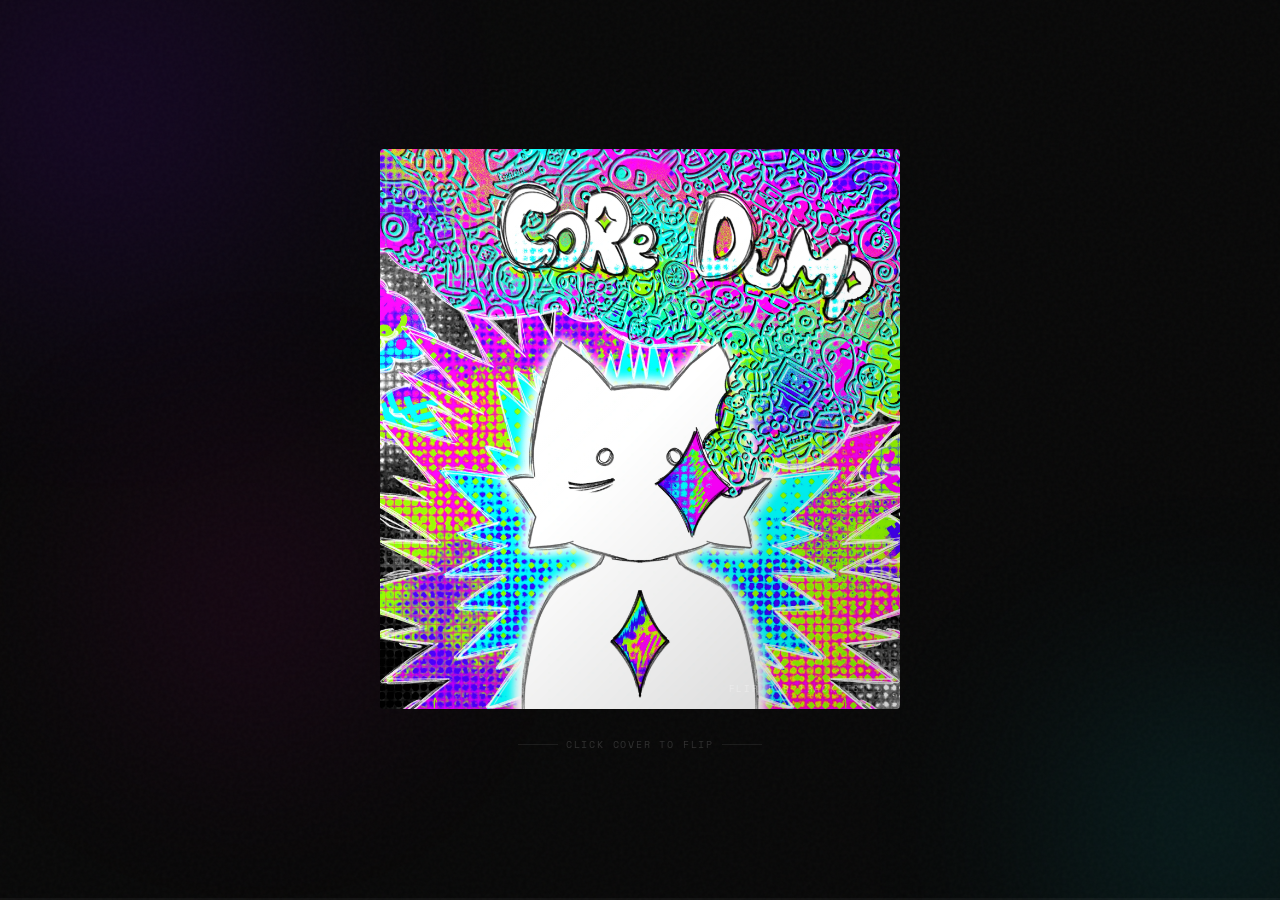
<file: core-dump.html>
<!DOCTYPE html>
<html lang="en">
<head>
<meta charset="UTF-8">
<meta name="viewport" content="width=device-width, initial-scale=1.0">
<title>Core Dump — RedtailWorks</title>
<meta property="og:title" content="Core Dump — RedtailWorks">
<meta property="og:description" content="breakcore / trap / speedcore · Portland, OR">
<meta property="og:image" content="core-dump-media/AlbumCover1.webp">
<meta property="og:url" content="https://redtail.works/core-dump">
<style>
  @import url('https://fonts.googleapis.com/css2?family=Space+Mono:ital,wght@0,400;0,700;1,400&family=Bebas+Neue&display=swap');

  *, *::before, *::after { box-sizing: border-box; margin: 0; padding: 0; }

  :root {
    --cyan:    #00f5ff;
    --magenta: #ff00cc;
    --purple:  #7b00ff;
    --dark:    #080808;
    --card-w:  520px;
    --card-h:  560px;
  }

  html, body {
    height: 100%;
  }

  body {
    background: var(--dark);
    min-height: 100vh;
    display: flex;
    flex-direction: column;
    align-items: center;
    justify-content: center;
    gap: 28px;
    font-family: 'Space Mono', monospace;
    overflow: hidden;
    position: relative;
  }

  /* grain overlay */
  body::before {
    content: '';
    position: fixed; inset: 0;
    background-image: url("data:image/svg+xml,%3Csvg viewBox='0 0 256 256' xmlns='http://www.w3.org/2000/svg'%3E%3Cfilter id='n'%3E%3CfeTurbulence type='fractalNoise' baseFrequency='0.9' numOctaves='4' stitchTiles='stitch'/%3E%3C/filter%3E%3Crect width='100%25' height='100%25' filter='url(%23n)' opacity='0.08'/%3E%3C/svg%3E");
    pointer-events: none; z-index: 0; opacity: 0.4;
  }

  /* ambient blobs */
  .blob {
    position: fixed; border-radius: 50%;
    filter: blur(120px); opacity: 0.12;
    pointer-events: none; z-index: 0;
  }
  .blob-1 { width:400px;height:400px;background:var(--purple);top:-100px;left:-100px; }
  .blob-2 { width:300px;height:300px;background:var(--cyan);bottom:-80px;right:-80px; }
  .blob-3 { width:250px;height:250px;background:var(--magenta);bottom:20%;left:10%; }

  /* ── CARD SCENE ── */
  .scene {
    width: var(--card-w);
    height: var(--card-h);
    perspective: 1200px;
    position: relative; z-index: 1;
  }

  .card {
    width: 100%; height: 100%;
    position: relative;
    transform-style: preserve-3d;
    transition: transform 0.75s cubic-bezier(0.4, 0.2, 0.2, 1);
    will-change: transform;
  }
  .card.flipped { transform: rotateY(180deg); }

  .face {
    position: absolute; inset: 0;
    backface-visibility: hidden;
    -webkit-backface-visibility: hidden;
    border-radius: 4px;
    overflow: hidden;
  }

  /* ── FRONT ── */
  .front { background: #000; cursor: pointer; }

  .front .cover-img {
    width: 100%; height: 100%;
    object-fit: cover;
    position: absolute; inset: 0;
    transition: opacity 0.4s ease;
  }

  /* gloss */
  .front::after {
    content: '';
    position: absolute; inset: 0;
    background: linear-gradient(135deg,
      rgba(255,255,255,0.07) 0%,
      transparent 50%,
      rgba(0,0,0,0.18) 100%);
    pointer-events: none; z-index: 2;
  }

  .front-label {
    position: absolute; bottom: 14px; right: 16px;
    z-index: 3; font-size: 9px; letter-spacing: 0.2em;
    text-transform: uppercase; color: rgba(255,255,255,0.3);
    pointer-events: none;
  }

  /* ── BACK ── */
  .back {
    background: #0a0a0a;
    transform: rotateY(180deg);
    display: flex; flex-direction: column;
    border: 1px solid rgba(255,255,255,0.06);
  }

  /* corner accents */
  .corner {
    position: absolute; width: 14px; height: 14px;
    pointer-events: none; z-index: 5;
  }
  .corner-tl { top:8px;left:8px;   border-top:1px solid var(--cyan);border-left:1px solid var(--cyan); }
  .corner-tr { top:8px;right:8px;  border-top:1px solid var(--cyan);border-right:1px solid var(--cyan); }
  .corner-bl { bottom:8px;left:8px; border-bottom:1px solid var(--cyan);border-left:1px solid var(--cyan); }
  .corner-br { bottom:8px;right:8px;border-bottom:1px solid var(--cyan);border-right:1px solid var(--cyan); }

  /* back header */
  .back-header {
    padding: 18px 24px 12px;
    border-bottom: 1px solid rgba(255,255,255,0.07);
    display: flex; justify-content: space-between; align-items: flex-end;
    flex-shrink: 0;
  }

  .back-header .titles { display: flex; flex-direction: column; gap: 2px; }

  .back-header .artist {
    font-size: 9px; letter-spacing: 0.22em;
    text-transform: uppercase; color: rgba(255,255,255,0.3);
  }

  .back-header .album-title {
    font-family: 'Bebas Neue', sans-serif;
    font-size: 38px; letter-spacing: 0.04em; line-height: 1; color: #fff;
    text-shadow: 2px 0 0 var(--cyan), -2px 0 0 var(--magenta);
  }

  .header-right { display: flex; flex-direction: column; align-items: flex-end; gap: 6px; }

  .next-thumb {
    width: 44px; height: 44px; object-fit: cover;
    border-radius: 2px; opacity: 0.45;
    border: 1px solid rgba(255,255,255,0.1);
    transition: opacity 0.3s;
  }

  .variant-dots { display: flex; gap: 5px; }
  .dot {
    width: 5px; height: 5px; border-radius: 50%;
    background: rgba(255,255,255,0.15);
    transition: background 0.3s, transform 0.3s;
  }
  .dot.active { background: var(--cyan); transform: scale(1.4); }

  /* ── TRACKLIST ── */
  .tracklist {
    flex: 1; padding: 6px 0;
    overflow-y: auto;
    scrollbar-width: thin;
    scrollbar-color: rgba(255,255,255,0.08) transparent;
  }
  .tracklist::-webkit-scrollbar { width: 3px; }
  .tracklist::-webkit-scrollbar-thumb { background: rgba(255,255,255,0.1); border-radius: 2px; }

  .track {
    display: grid;
    grid-template-columns: 32px 1fr 40px 22px;
    align-items: center;
    gap: 8px; padding: 8px 24px;
    cursor: pointer; position: relative;
    transition: background 0.15s;
  }
  .track:hover  { background: rgba(255,255,255,0.04); }
  .track.playing { background: rgba(0,245,255,0.05); }
  .track.playing .track-name { color: var(--cyan); }
  .track.playing .track-num  { color: var(--cyan); }
  .track.unavailable { opacity: 0.3; cursor: default; }

  .track-num {
    font-size: 10px; color: rgba(255,255,255,0.2);
    text-align: right; transition: color 0.2s;
  }
  .track-name {
    font-size: 11.5px; color: rgba(255,255,255,0.7);
    letter-spacing: 0.02em;
    white-space: nowrap; overflow: hidden; text-overflow: ellipsis;
    transition: color 0.2s;
  }
  .track-dur {
    font-size: 10px; color: rgba(255,255,255,0.2);
    text-align: right; white-space: nowrap;
  }

  .track-icon {
    display: flex; align-items: center; justify-content: center;
    opacity: 0; transition: opacity 0.15s;
  }
  .track:not(.unavailable):hover .track-icon,
  .track.playing .track-icon { opacity: 1; }

  .play-svg, .pause-svg { width: 11px; height: 11px; fill: var(--cyan); }
  .track:not(.playing) .pause-svg { display: none; }
  .track.playing .play-svg { display: none; }

  .progress-bar {
    position: absolute; bottom: 0; left: 24px; right: 24px;
    height: 1px; background: rgba(255,255,255,0.06); display: none;
  }
  .track.playing .progress-bar { display: block; }
  .progress-fill { height: 100%; background: var(--cyan); width: 0%; }

  /* ── FOOTER ── */
  .back-footer {
    padding: 10px 24px 14px;
    border-top: 1px solid rgba(255,255,255,0.07);
    display: flex; justify-content: space-between; align-items: center;
    flex-shrink: 0;
  }

  .links { display: flex; flex-direction: column; gap: 3px; }
  .links a {
    font-size: 8.5px; letter-spacing: 0.12em; text-transform: uppercase;
    color: rgba(255,255,255,0.22); text-decoration: none;
    transition: color 0.2s;
  }
  .links a:hover { color: var(--cyan); }

  .flip-btn {
    font-size: 9px; letter-spacing: 0.15em; text-transform: uppercase;
    color: rgba(255,255,255,0.2); cursor: pointer;
    border: 1px solid rgba(255,255,255,0.1);
    padding: 5px 10px; border-radius: 2px;
    background: none; font-family: 'Space Mono', monospace;
    transition: color 0.2s, border-color 0.2s;
  }
  .flip-btn:hover { color: var(--cyan); border-color: var(--cyan); }

  /* ── HINT ── */
  .hint {
    font-size: 10px; letter-spacing: 0.18em; text-transform: uppercase;
    color: rgba(255,255,255,0.16); z-index: 1; user-select: none;
    display: flex; align-items: center; gap: 8px;
    transition: opacity 0.3s;
  }
  .hint::before, .hint::after {
    content: ''; width: 40px; height: 1px;
    background: rgba(255,255,255,0.08);
  }

  /* ── GLOBAL PROGRESS BAR ── */
  .player-bar {
    position: fixed; bottom: 0; left: 0; right: 0;
    height: 2px; background: rgba(255,255,255,0.04); z-index: 10;
  }
  .player-bar-fill {
    height: 100%;
    background: linear-gradient(90deg, var(--purple), var(--cyan));
    width: 0%; transition: width 0.5s linear;
  }

  /* ── RESPONSIVE ── */
  @media (max-width: 560px) {
    :root { --card-w: 94vw; --card-h: 94vw; }
    .back-header .album-title { font-size: 28px; }
  }
</style>
</head>
<body>

<div class="blob blob-1"></div>
<div class="blob blob-2"></div>
<div class="blob blob-3"></div>

<div class="scene">
  <div class="card" id="card">

    <!-- FRONT -->
    <div class="face front" onclick="flipCard()">
      <img class="cover-img" id="cover-0" src="core-dump-media/AlbumCover1.webp" alt="Core Dump — Cover 1">
      <img class="cover-img" id="cover-1" src="core-dump-media/AlbumCover2.webp" alt="Core Dump — Cover 2" style="opacity:0;">
      <img class="cover-img" id="cover-2" src="core-dump-media/AlbumCover3.webp" alt="Core Dump — Cover 3" style="opacity:0;">
      <span class="front-label">flip for tracklist ↻</span>
    </div>

    <!-- BACK -->
    <div class="face back">
      <div class="corner corner-tl"></div>
      <div class="corner corner-tr"></div>
      <div class="corner corner-bl"></div>
      <div class="corner corner-br"></div>

      <div class="back-header">
        <div class="titles">
          <span class="artist">RedtailWorks</span>
          <span class="album-title">Core Dump</span>
        </div>
        <div class="header-right">
          <img class="next-thumb" id="next-thumb" src="core-dump-media/AlbumCover2.webp" alt="Next cover">
          <div class="variant-dots">
            <div class="dot active" id="dot-0"></div>
            <div class="dot" id="dot-1"></div>
            <div class="dot" id="dot-2"></div>
          </div>
        </div>
      </div>

      <div class="tracklist" id="tracklist"></div>

      <div class="back-footer">
        <div class="links">
          <a href="https://redtail.works" target="_blank">redtail.works</a>
          <a href="https://redtailworks.bandcamp.com" target="_blank">bandcamp</a>
          <a href="https://foxiren.carrd.co/" target="_blank">art: foxiren</a>
          <a href="https://www.instagram.com/0foxiren" target="_blank">foxiren on ig</a>
        </div>
        <button class="flip-btn" onclick="flipCard()">↻ flip</button>
      </div>
    </div>

  </div>
</div>

<div class="hint" id="hint">click cover to flip</div>
<div class="player-bar"><div class="player-bar-fill" id="bar-fill"></div></div>
<audio id="audio-player"></audio>

<script>
  // ── CONFIG ───────────────────────────────────────────────────────────────
  // All media lives in core-dump-media/
  // Filenames must match exactly (case-sensitive on Linux servers).
  // Audio format-sniffing tries each extension in order until one loads.

  const MEDIA = 'core-dump-media/';

  const covers = [
    MEDIA + 'AlbumCover1.webp',
    MEDIA + 'AlbumCover2.webp',
    MEDIA + 'AlbumCover3.webp',
  ];

  const tracks = [
    { title: 'RedtailWorks - Core Dump - 01 Fracture',    display: 'Fracture'    },
    { title: 'RedtailWorks - Core Dump - 02 Glass',       display: 'Glass'       },
    { title: 'RedtailWorks - Core Dump - 03 God Machine', display: 'God Machine' },
    { title: 'RedtailWorks - Core Dump - 04 Manhunt',     display: 'Manhunt'     },
    { title: 'RedtailWorks - Core Dump - 05 Puddles',     display: 'Puddles'     },
    { title: 'RedtailWorks - Core Dump - 06 Rot',         display: 'Rot'         },
    { title: 'RedtailWorks - Core Dump - 07 Specter',     display: 'Specter'     },
    { title: 'RedtailWorks - Core Dump - 08 japaneese',  display: '優雅な終了'  },
  ];

  // Formats tried in order — mp3 first since that's what we're serving
  const FORMATS = ['mp3', 'flac', 'wav', 'ogg', 'aac', 'm4a', 'opus'];

  // ── STATE ────────────────────────────────────────────────────────────────
  let isFlipped      = false;
  let currentVariant = 0;
  let currentTrack   = -1;
  let isPlaying      = false;

  const card    = document.getElementById('card');
  const audio   = document.getElementById('audio-player');
  const barFill = document.getElementById('bar-fill');
  const hint    = document.getElementById('hint');

  // Resolved src cache: title → { src, duration } | null
  const resolved = {};

  // ── FORMAT RESOLUTION ────────────────────────────────────────────────────
  function resolveTrack(title) {
    if (resolved[title] !== undefined) return Promise.resolve(resolved[title]);

    return new Promise(resolve => {
      let idx = 0;
      function tryNext() {
        if (idx >= FORMATS.length) { resolved[title] = null; resolve(null); return; }
        const src = `${MEDIA}${encodeURIComponent(title)}.${FORMATS[idx++]}`;
        const probe = new Audio();
        probe.preload = 'metadata';
        probe.src = src;
        probe.addEventListener('loadedmetadata', () => {
          resolved[title] = { src, duration: probe.duration };
          resolve(resolved[title]);
        });
        probe.addEventListener('error', tryNext);
      }
      tryNext();
    });
  }

  function fmt(s) {
    if (!isFinite(s) || s <= 0) return '—:——';
    return `${Math.floor(s / 60)}:${String(Math.floor(s % 60)).padStart(2, '0')}`;
  }

  // ── BUILD TRACKLIST ──────────────────────────────────────────────────────
  const list = document.getElementById('tracklist');

  tracks.forEach((t, i) => {
    const row = document.createElement('div');
    row.className = 'track';
    row.id = `track-${i}`;
    row.innerHTML = `
      <span class="track-num">${String(i + 1).padStart(2, '0')}</span>
      <span class="track-name">${t.display}</span>
      <span class="track-dur" id="dur-${i}">…</span>
      <span class="track-icon">
        <svg class="play-svg"  viewBox="0 0 24 24"><polygon points="5,3 19,12 5,21"/></svg>
        <svg class="pause-svg" viewBox="0 0 24 24"><rect x="5" y="3" width="4" height="18"/><rect x="15" y="3" width="4" height="18"/></svg>
      </span>
      <div class="progress-bar"><div class="progress-fill" id="prog-${i}"></div></div>
    `;
    row.addEventListener('click', () => playTrack(i));
    list.appendChild(row);

    // Pre-load duration
    resolveTrack(t.title).then(result => {
      const durEl = document.getElementById(`dur-${i}`);
      if (result) {
        durEl.textContent = fmt(result.duration);
      } else {
        durEl.textContent = '—:——';
        row.classList.add('unavailable');
        row.title = 'File not found in core-dump-media/';
      }
    });
  });

  // ── PLAYBACK ─────────────────────────────────────────────────────────────
  function playTrack(i) {
    const row = document.getElementById(`track-${i}`);
    if (row.classList.contains('unavailable')) return;

    if (currentTrack === i && isPlaying) {
      audio.pause();
      isPlaying = false;
      setActive(-1);
      return;
    }

    resolveTrack(tracks[i].title).then(result => {
      if (!result) return;
      currentTrack = i;
      audio.src = result.src;
      audio.play().catch(e => console.warn('Playback:', e));
      isPlaying = true;
      setActive(i);
    });
  }

  function setActive(idx) {
    document.querySelectorAll('.track').forEach(el => el.classList.remove('playing'));
    if (idx >= 0) document.getElementById(`track-${idx}`).classList.add('playing');
  }

  audio.addEventListener('timeupdate', () => {
    if (!audio.duration) return;
    const pct = (audio.currentTime / audio.duration) * 100;
    barFill.style.width = pct + '%';
    if (currentTrack >= 0) {
      const prog = document.getElementById(`prog-${currentTrack}`);
      if (prog) prog.style.width = pct + '%';
    }
  });

  audio.addEventListener('ended', () => {
    // Find next playable track
    let next = (currentTrack + 1) % tracks.length;
    const start = next;
    while (document.getElementById(`track-${next}`).classList.contains('unavailable')) {
      next = (next + 1) % tracks.length;
      if (next === start) return; // all unavailable
    }
    playTrack(next);
    document.getElementById(`track-${next}`).scrollIntoView({ behavior: 'smooth', block: 'nearest' });
  });

  audio.addEventListener('play',  () => { isPlaying = true; });
  audio.addEventListener('pause', () => { isPlaying = false; });

  // ── FLIP ─────────────────────────────────────────────────────────────────
  function flipCard() {
    isFlipped = !isFlipped;
    card.classList.toggle('flipped', isFlipped);
    hint.textContent = isFlipped ? 'click ↻ to flip back' : 'click cover to flip';

    if (!isFlipped) {
      setTimeout(() => {
        currentVariant = (currentVariant + 1) % covers.length;
        showCover(currentVariant);
      }, 375);
    }
  }

  // ── COVER ROTATION ───────────────────────────────────────────────────────
  function showCover(idx) {
    covers.forEach((_, i) => {
      document.getElementById(`cover-${i}`).style.opacity = i === idx ? '1' : '0';
    });
    for (let i = 0; i < 3; i++) {
      document.getElementById(`dot-${i}`).classList.toggle('active', i === idx);
    }
    document.getElementById('next-thumb').src = covers[(idx + 1) % covers.length];
  }
</script>
</body>
</html>
</file>
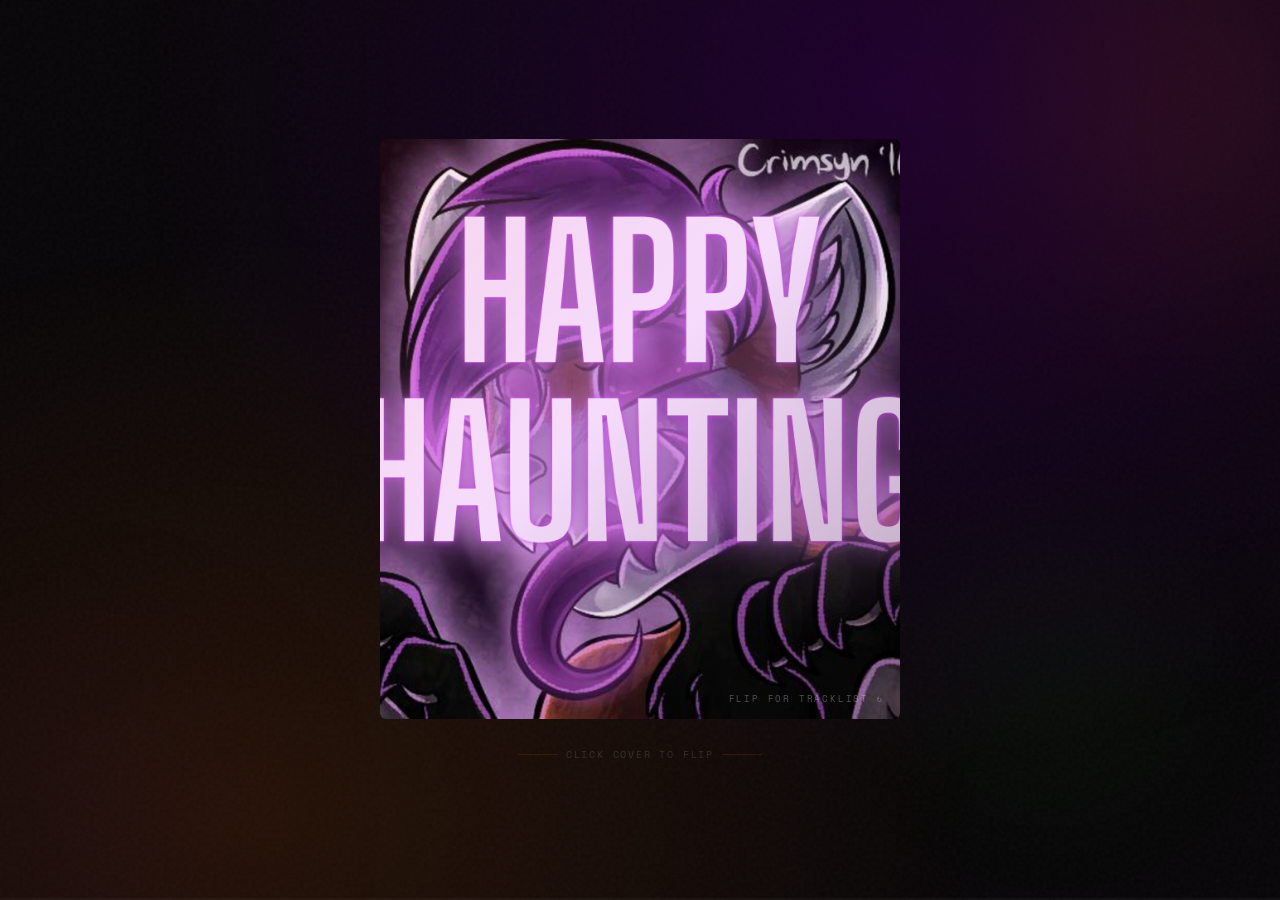
<file: happy-haunting.html>
<!DOCTYPE html>
<html lang="en">
<head>
<meta charset="UTF-8">
<meta name="viewport" content="width=device-width, initial-scale=1.0">
<title>Happy Haunting — RedtailWorks</title>
<meta property="og:title" content="Happy Haunting — RedtailWorks">
<meta property="og:description" content="Halloween instrumental · Portland, OR">
<meta property="og:image" content="happy-haunting-media/AlbumCover1.webp">
<meta property="og:url" content="https://redtail.works/happy-haunting">
<style>
  @import url('https://fonts.googleapis.com/css2?family=Creepster&family=Space+Mono:wght@400;700&display=swap');

  *, *::before, *::after { box-sizing: border-box; margin: 0; padding: 0; }

  :root {
    --orange:     #ff6a00;
    --orange-dim: #c44a00;
    --green:      #39ff14;
    --green-dim:  #1a7a00;
    --purple:     #2a003f;
    --bone:       #e8dfc0;
    --dark:       #080608;
    --card-w:     520px;
    --card-h:     580px;
  }

  html, body { height: 100%; }

  body {
    background: var(--dark);
    min-height: 100vh;
    display: flex;
    flex-direction: column;
    align-items: center;
    justify-content: center;
    gap: 28px;
    font-family: 'Space Mono', monospace;
    overflow: hidden;
    position: relative;
  }

  /* subtle moonlit bg gradient */
  body::after {
    content: '';
    position: fixed; inset: 0;
    background: radial-gradient(ellipse at 70% 10%, rgba(42,0,63,0.7) 0%, transparent 60%),
                radial-gradient(ellipse at 20% 90%, rgba(255,106,0,0.12) 0%, transparent 50%);
    pointer-events: none; z-index: 0;
  }

  /* grain */
  body::before {
    content: '';
    position: fixed; inset: 0;
    background-image: url("data:image/svg+xml,%3Csvg viewBox='0 0 256 256' xmlns='http://www.w3.org/2000/svg'%3E%3Cfilter id='n'%3E%3CfeTurbulence type='fractalNoise' baseFrequency='0.85' numOctaves='4' stitchTiles='stitch'/%3E%3C/filter%3E%3Crect width='100%25' height='100%25' filter='url(%23n)' opacity='0.07'/%3E%3C/svg%3E");
    pointer-events: none; z-index: 0; opacity: 0.5;
  }

  /* floating ember blobs */
  .blob {
    position: fixed; border-radius: 50%;
    filter: blur(100px); opacity: 0.15;
    pointer-events: none; z-index: 0;
  }
  .blob-1 { width:350px;height:350px;background:var(--orange);top:-80px;right:-60px; }
  .blob-2 { width:280px;height:280px;background:var(--purple);bottom:-60px;left:-60px; }
  .blob-3 { width:200px;height:200px;background:var(--green);bottom:15%;right:10%;opacity:0.08; }

  /* ── CARD SCENE ── */
  .scene {
    width: var(--card-w);
    height: var(--card-h);
    perspective: 1200px;
    position: relative; z-index: 1;
  }

  .card {
    width: 100%; height: 100%;
    position: relative;
    transform-style: preserve-3d;
    transition: transform 0.8s cubic-bezier(0.4, 0.2, 0.2, 1);
    will-change: transform;
  }
  .card.flipped { transform: rotateY(180deg); }

  .face {
    position: absolute; inset: 0;
    backface-visibility: hidden;
    -webkit-backface-visibility: hidden;
    border-radius: 6px;
    overflow: hidden;
  }

  /* ── FRONT ── */
  .front { background: #000; cursor: pointer; }

  .front .cover-img {
    width: 100%; height: 100%;
    object-fit: cover;
    position: absolute; inset: 0;
    transition: opacity 0.4s ease;
  }

  /* vignette */
  .front::after {
    content: '';
    position: absolute; inset: 0;
    background: linear-gradient(135deg,
      rgba(255,106,0,0.06) 0%,
      transparent 45%,
      rgba(0,0,0,0.25) 100%);
    pointer-events: none; z-index: 2;
  }

  .front-label {
    position: absolute; bottom: 14px; right: 16px;
    z-index: 3; font-size: 9px; letter-spacing: 0.2em;
    text-transform: uppercase; color: rgba(255,255,255,0.3);
    pointer-events: none;
  }

  /* ── BACK ── */
  .back {
    background: #0c080f;
    transform: rotateY(180deg);
    display: flex; flex-direction: column;
    border: 1px solid rgba(255,106,0,0.15);
  }

  /* web corner accents */
  .corner {
    position: absolute; width: 18px; height: 18px;
    pointer-events: none; z-index: 5;
  }
  .corner-tl { top:8px;left:8px;   border-top:1px solid var(--orange-dim);border-left:1px solid var(--orange-dim); }
  .corner-tr { top:8px;right:8px;  border-top:1px solid var(--orange-dim);border-right:1px solid var(--orange-dim); }
  .corner-bl { bottom:8px;left:8px; border-bottom:1px solid var(--orange-dim);border-left:1px solid var(--orange-dim); }
  .corner-br { bottom:8px;right:8px;border-bottom:1px solid var(--orange-dim);border-right:1px solid var(--orange-dim); }

  /* back header */
  .back-header {
    padding: 18px 24px 12px;
    border-bottom: 1px solid rgba(255,106,0,0.1);
    display: flex; justify-content: space-between; align-items: flex-end;
    flex-shrink: 0;
  }

  .back-header .titles { display: flex; flex-direction: column; gap: 4px; }

  .back-header .artist {
    font-size: 9px; letter-spacing: 0.22em;
    text-transform: uppercase; color: rgba(255,255,255,0.3);
  }

  .back-header .album-title {
    font-family: 'Creepster', cursive;
    font-size: 44px; letter-spacing: 0.04em; line-height: 1;
    color: var(--orange);
    text-shadow:
      0 0 20px rgba(255,106,0,0.5),
      2px 2px 0 #3a0000;
  }

  .header-right { display: flex; flex-direction: column; align-items: flex-end; gap: 6px; }

  .next-thumb {
    width: 44px; height: 44px; object-fit: cover;
    border-radius: 3px; opacity: 0.45;
    border: 1px solid rgba(255,106,0,0.2);
    transition: opacity 0.3s;
  }

  .variant-dots { display: flex; gap: 5px; }
  .dot {
    width: 5px; height: 5px; border-radius: 50%;
    background: rgba(255,255,255,0.12);
    transition: background 0.3s, transform 0.3s;
  }
  .dot.active { background: var(--orange); transform: scale(1.4); }

  /* ── TRACKLIST ── */
  .tracklist {
    flex: 1; padding: 4px 0;
    overflow-y: auto;
    scrollbar-width: thin;
    scrollbar-color: rgba(255,106,0,0.15) transparent;
  }
  .tracklist::-webkit-scrollbar { width: 3px; }
  .tracklist::-webkit-scrollbar-thumb { background: rgba(255,106,0,0.2); border-radius: 2px; }

  .track {
    display: grid;
    grid-template-columns: 32px 1fr 40px 22px;
    align-items: center;
    gap: 8px; padding: 7px 24px;
    cursor: pointer; position: relative;
    transition: background 0.15s;
  }
  .track:hover   { background: rgba(255,106,0,0.06); }
  .track.playing { background: rgba(57,255,20,0.05); }
  .track.playing .track-name { color: var(--green); }
  .track.playing .track-num  { color: var(--green); }
  .track.unavailable { opacity: 0.3; cursor: default; }

  .track-num {
    font-size: 10px; color: rgba(255,255,255,0.2);
    text-align: right; transition: color 0.2s;
  }
  .track-name {
    font-size: 11px; color: rgba(255,220,180,0.75);
    letter-spacing: 0.02em;
    white-space: nowrap; overflow: hidden; text-overflow: ellipsis;
    transition: color 0.2s;
  }
  .track-dur {
    font-size: 10px; color: rgba(255,255,255,0.2);
    text-align: right; white-space: nowrap;
  }

  .track-icon {
    display: flex; align-items: center; justify-content: center;
    opacity: 0; transition: opacity 0.15s;
  }
  .track:not(.unavailable):hover .track-icon,
  .track.playing .track-icon { opacity: 1; }

  .play-svg  { width: 11px; height: 11px; fill: var(--orange); }
  .pause-svg { width: 11px; height: 11px; fill: var(--green); }
  .track:not(.playing) .pause-svg { display: none; }
  .track.playing .play-svg { display: none; }

  .progress-bar {
    position: absolute; bottom: 0; left: 24px; right: 24px;
    height: 1px; background: rgba(255,255,255,0.05); display: none;
  }
  .track.playing .progress-bar { display: block; }
  .progress-fill {
    height: 100%;
    background: linear-gradient(90deg, var(--orange), var(--green));
    width: 0%;
  }

  /* ── FOOTER ── */
  .back-footer {
    padding: 10px 24px 14px;
    border-top: 1px solid rgba(255,106,0,0.1);
    display: flex; justify-content: space-between; align-items: center;
    flex-shrink: 0;
  }

  .links { display: flex; flex-direction: column; gap: 3px; }
  .links a {
    font-size: 8.5px; letter-spacing: 0.12em; text-transform: uppercase;
    color: rgba(255,255,255,0.2); text-decoration: none;
    transition: color 0.2s;
  }
  .links a:hover { color: var(--orange); }

  .flip-btn {
    font-size: 9px; letter-spacing: 0.15em; text-transform: uppercase;
    color: rgba(255,255,255,0.2); cursor: pointer;
    border: 1px solid rgba(255,106,0,0.2);
    padding: 5px 10px; border-radius: 2px;
    background: none; font-family: 'Space Mono', monospace;
    transition: color 0.2s, border-color 0.2s;
  }
  .flip-btn:hover { color: var(--orange); border-color: var(--orange); }

  /* ── HINT ── */
  .hint {
    font-size: 10px; letter-spacing: 0.18em; text-transform: uppercase;
    color: rgba(255,255,255,0.14); z-index: 1; user-select: none;
    display: flex; align-items: center; gap: 8px;
  }
  .hint::before, .hint::after {
    content: ''; width: 40px; height: 1px;
    background: rgba(255,106,0,0.15);
  }

  /* ── GLOBAL PROGRESS BAR ── */
  .player-bar {
    position: fixed; bottom: 0; left: 0; right: 0;
    height: 2px; background: rgba(255,255,255,0.03); z-index: 10;
  }
  .player-bar-fill {
    height: 100%;
    background: linear-gradient(90deg, var(--orange), var(--green));
    width: 0%; transition: width 0.5s linear;
  }

  /* ── RESPONSIVE ── */
  @media (max-width: 560px) {
    :root { --card-w: 94vw; --card-h: 100vw; }
    .back-header .album-title { font-size: 32px; }
  }
</style>
</head>
<body>

<div class="blob blob-1"></div>
<div class="blob blob-2"></div>
<div class="blob blob-3"></div>

<div class="scene">
  <div class="card" id="card">

    <!-- FRONT -->
    <div class="face front" onclick="flipCard()">
      <img class="cover-img" id="cover-0" src="happy-haunting-media/AlbumCover1.webp" alt="Happy Haunting — Cover 1">
      <img class="cover-img" id="cover-1" src="happy-haunting-media/AlbumCover2.webp" alt="Happy Haunting — Cover 2" style="opacity:0;">
      <span class="front-label">flip for tracklist ↻</span>
    </div>

    <!-- BACK -->
    <div class="face back">
      <div class="corner corner-tl"></div>
      <div class="corner corner-tr"></div>
      <div class="corner corner-bl"></div>
      <div class="corner corner-br"></div>

      <div class="back-header">
        <div class="titles">
          <span class="artist">RedtailWorks</span>
          <span class="album-title">Happy Haunting</span>
        </div>
        <div class="header-right">
          <img class="next-thumb" id="next-thumb" src="happy-haunting-media/AlbumCover2.webp" alt="Next cover">
          <div class="variant-dots">
            <div class="dot active" id="dot-0"></div>
            <div class="dot" id="dot-1"></div>
          </div>
        </div>
      </div>

      <div class="tracklist" id="tracklist"></div>

      <div class="back-footer">
        <div class="links">
          <a href="https://redtail.works" target="_blank">redtail.works</a>
          <a href="https://redtailworks.bandcamp.com" target="_blank">bandcamp</a>
          <span style="font-size:8.5px;letter-spacing:0.12em;text-transform:uppercase;color:rgba(255,255,255,0.22);">art: Crimsyn</span>
        </div>
        <button class="flip-btn" onclick="flipCard()">↻ flip</button>
      </div>
    </div>

  </div>
</div>

<div class="hint" id="hint">click cover to flip</div>
<div class="player-bar"><div class="player-bar-fill" id="bar-fill"></div></div>
<audio id="audio-player"></audio>

<script>
  const MEDIA = 'happy-haunting-media/';

  const covers = [
    MEDIA + 'AlbumCover1.webp',
    MEDIA + 'AlbumCover2.webp',
  ];

  const tracks = [
    { title: '1. Intro',                                                display: 'Intro'                                                 },
    { title: '2. Ghosts Like to Dance Too',                             display: 'Ghosts Like to Dance Too'                              },
    { title: '3. Jump & Scare',                                         display: 'Jump & Scare'                                          },
    { title: '4. Ghost In The Glow',                                    display: 'Ghost In The Glow'                                     },
    { title: '5. Not-so-good-track',                                    display: 'Not-so-good-track'                                     },
    { title: '6. JQ - Graveyard Shift - RTW Remix',                     display: 'JQ - Graveyard Shift - RTW Remix'                      },
    { title: '7. Shes kinda cute tho',                                  display: 'Shes kinda cute tho'                                   },
    { title: '8. Untitled-WeeeWooo-Ahh-Song',                           display: 'Untitled-WeeeWooo-Ahh-Song'                            },
    { title: '9. There is a haunting in my pants (and you\'re invited)', display: 'There is a haunting in my pants (and you\'re invited)' },
    { title: '10. Outro',                                               display: 'Outro'                                                 },
  ];

  const FORMATS = ['mp3', 'flac', 'wav', 'ogg', 'aac', 'm4a', 'opus'];

  // ── STATE ────────────────────────────────────────────────────────────────
  let isFlipped      = false;
  let currentVariant = 0;
  let currentTrack   = -1;
  let isPlaying      = false;

  const card    = document.getElementById('card');
  const audio   = document.getElementById('audio-player');
  const barFill = document.getElementById('bar-fill');
  const hint    = document.getElementById('hint');
  const resolved = {};

  // ── FORMAT RESOLUTION ────────────────────────────────────────────────────
  function resolveTrack(title) {
    if (resolved[title] !== undefined) return Promise.resolve(resolved[title]);

    return new Promise(resolve => {
      let idx = 0;
      function tryNext() {
        if (idx >= FORMATS.length) { resolved[title] = null; resolve(null); return; }
        const src = `${MEDIA}${encodeURIComponent(title)}.${FORMATS[idx++]}`;
        const probe = new Audio();
        probe.preload = 'metadata';
        probe.src = src;
        probe.addEventListener('loadedmetadata', () => {
          resolved[title] = { src, duration: probe.duration };
          resolve(resolved[title]);
        });
        probe.addEventListener('error', tryNext);
      }
      tryNext();
    });
  }

  function fmt(s) {
    if (!isFinite(s) || s <= 0) return '—:——';
    return `${Math.floor(s / 60)}:${String(Math.floor(s % 60)).padStart(2, '0')}`;
  }

  // ── BUILD TRACKLIST ──────────────────────────────────────────────────────
  const list = document.getElementById('tracklist');

  tracks.forEach((t, i) => {
    const row = document.createElement('div');
    row.className = 'track';
    row.id = `track-${i}`;
    row.innerHTML = `
      <span class="track-num">${String(i + 1).padStart(2, '0')}</span>
      <span class="track-name">${t.display}</span>
      <span class="track-dur" id="dur-${i}">…</span>
      <span class="track-icon">
        <svg class="play-svg"  viewBox="0 0 24 24"><polygon points="5,3 19,12 5,21"/></svg>
        <svg class="pause-svg" viewBox="0 0 24 24"><rect x="5" y="3" width="4" height="18"/><rect x="15" y="3" width="4" height="18"/></svg>
      </span>
      <div class="progress-bar"><div class="progress-fill" id="prog-${i}"></div></div>
    `;
    row.addEventListener('click', () => playTrack(i));
    list.appendChild(row);

    resolveTrack(t.title).then(result => {
      const durEl = document.getElementById(`dur-${i}`);
      if (result) {
        durEl.textContent = fmt(result.duration);
      } else {
        durEl.textContent = '—:——';
        row.classList.add('unavailable');
        row.title = 'File not found in happy-haunting-media/';
      }
    });
  });

  // ── PLAYBACK ─────────────────────────────────────────────────────────────
  function playTrack(i) {
    const row = document.getElementById(`track-${i}`);
    if (row.classList.contains('unavailable')) return;

    if (currentTrack === i && isPlaying) {
      audio.pause();
      isPlaying = false;
      setActive(-1);
      return;
    }

    resolveTrack(tracks[i].title).then(result => {
      if (!result) return;
      currentTrack = i;
      audio.src = result.src;
      audio.play().catch(e => console.warn('Playback:', e));
      isPlaying = true;
      setActive(i);
    });
  }

  function setActive(idx) {
    document.querySelectorAll('.track').forEach(el => el.classList.remove('playing'));
    if (idx >= 0) document.getElementById(`track-${idx}`).classList.add('playing');
  }

  audio.addEventListener('timeupdate', () => {
    if (!audio.duration) return;
    const pct = (audio.currentTime / audio.duration) * 100;
    barFill.style.width = pct + '%';
    if (currentTrack >= 0) {
      const prog = document.getElementById(`prog-${currentTrack}`);
      if (prog) prog.style.width = pct + '%';
    }
  });

  audio.addEventListener('ended', () => {
    let next = (currentTrack + 1) % tracks.length;
    const start = next;
    while (document.getElementById(`track-${next}`).classList.contains('unavailable')) {
      next = (next + 1) % tracks.length;
      if (next === start) return;
    }
    playTrack(next);
    document.getElementById(`track-${next}`).scrollIntoView({ behavior: 'smooth', block: 'nearest' });
  });

  audio.addEventListener('play',  () => { isPlaying = true; });
  audio.addEventListener('pause', () => { isPlaying = false; });

  // ── FLIP ─────────────────────────────────────────────────────────────────
  function flipCard() {
    isFlipped = !isFlipped;
    card.classList.toggle('flipped', isFlipped);
    hint.textContent = isFlipped ? 'click ↻ to flip back' : 'click cover to flip';

    if (!isFlipped) {
      setTimeout(() => {
        currentVariant = (currentVariant + 1) % covers.length;
        showCover(currentVariant);
      }, 375);
    }
  }

  // ── COVER ROTATION ───────────────────────────────────────────────────────
  function showCover(idx) {
    covers.forEach((_, i) => {
      document.getElementById(`cover-${i}`).style.opacity = i === idx ? '1' : '0';
    });
    for (let i = 0; i < covers.length; i++) {
      document.getElementById(`dot-${i}`).classList.toggle('active', i === idx);
    }
    document.getElementById('next-thumb').src = covers[(idx + 1) % covers.length];
  }
</script>
</body>
</html>
</file>
